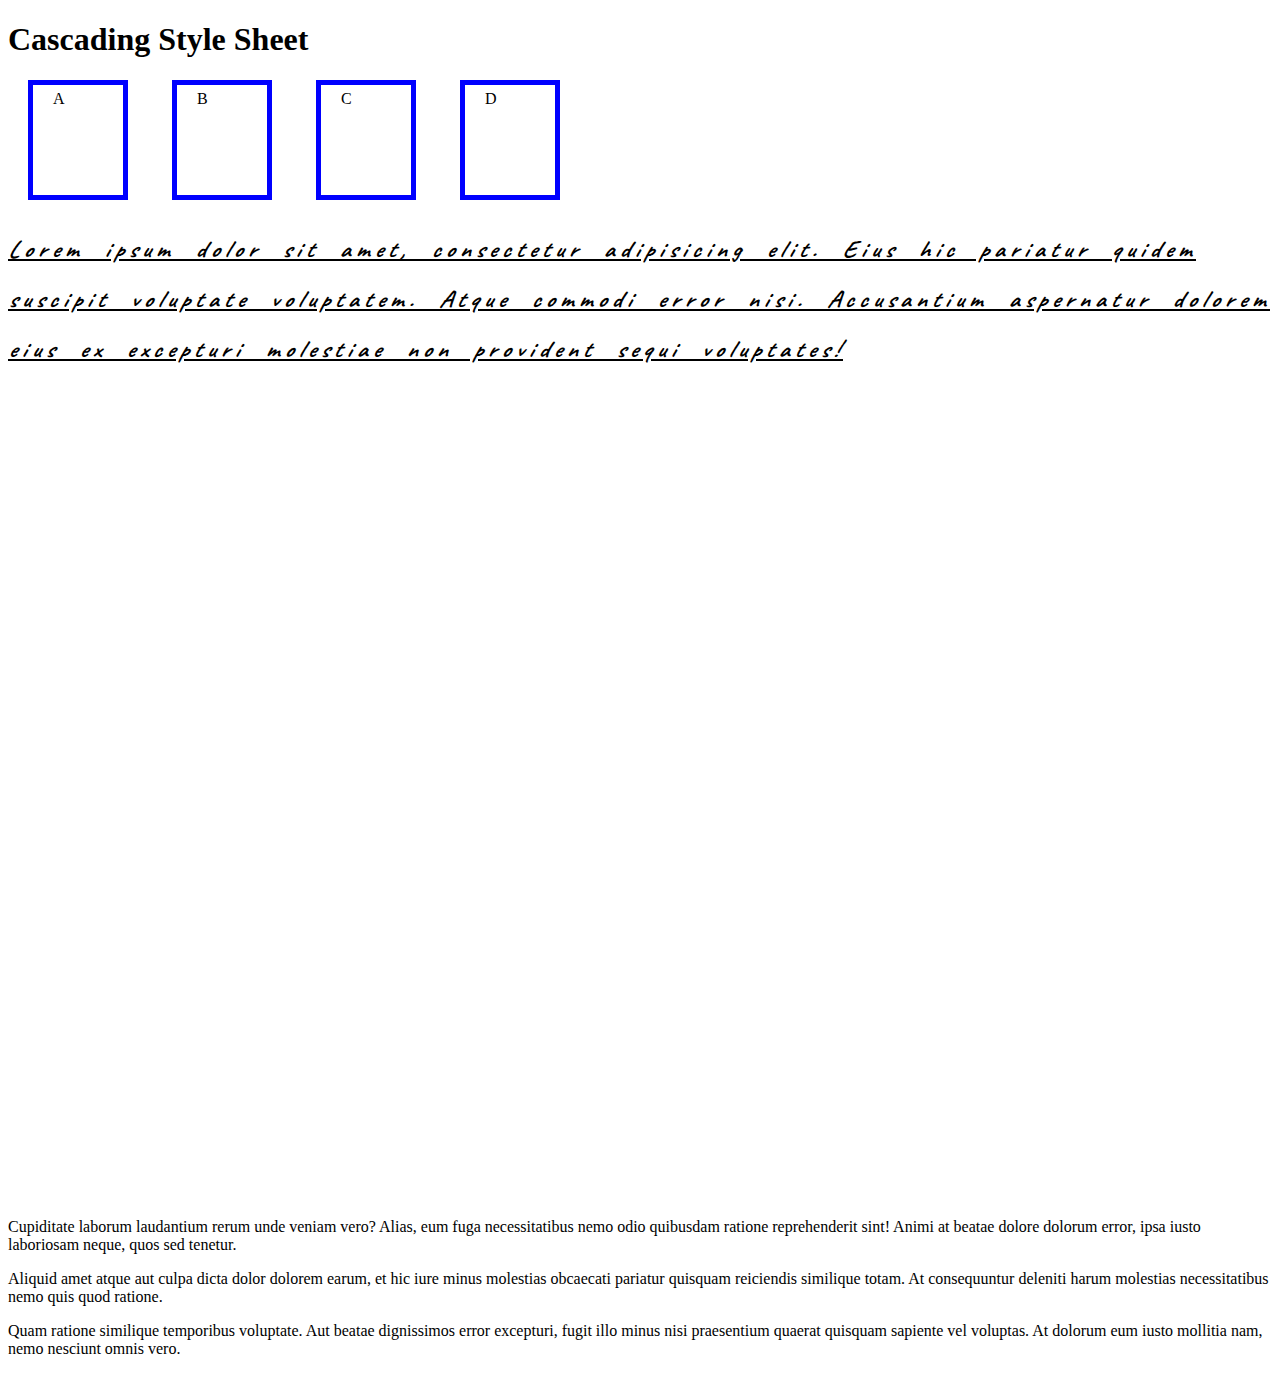
<file: lec 07/index.html>
<!DOCTYPE html>
<html lang="en">
<head>
    <meta charset="UTF-8">
    <title>CSS</title>
    <link rel="stylesheet" href="css/style.css">
    <link href="https://fonts.googleapis.com/css?family=Caveat" rel="stylesheet">
</head>
<body>
<h1> Cascading Style Sheet </h1>
<div class="box">A</div>
<div class="box">B</div>
<div class="box">C</div>
<div class="box">D</div>
<p class="highlight">Lorem ipsum dolor sit amet, consectetur adipisicing elit. Eius hic pariatur quidem suscipit voluptate voluptatem.
    Atque commodi error nisi. Accusantium aspernatur dolorem eius ex excepturi molestiae non provident sequi
    voluptates!</p>
<iframe width="100%" height="800px" src="https://www.youtube.com/embed/cqyziA30whE" frameborder="0" allow="accelerometer; autoplay; encrypted-media; gyroscope; picture-in-picture" allowfullscreen></iframe>
<p>Cupiditate laborum laudantium rerum unde veniam vero? Alias, eum fuga necessitatibus nemo odio quibusdam ratione
    reprehenderit sint! Animi at beatae dolore dolorum error, ipsa iusto laboriosam neque, quos sed tenetur.</p>
<p>Aliquid amet atque aut culpa dicta dolor dolorem earum, et hic iure minus molestias obcaecati pariatur quisquam
    reiciendis similique totam. At consequuntur deleniti harum molestias necessitatibus nemo quis quod ratione.</p>
<p>Quam ratione similique temporibus voluptate. Aut beatae dignissimos error excepturi, fugit illo minus nisi
    praesentium quaerat quisquam sapiente vel voluptas. At dolorum eum iusto mollitia nam, nemo nesciunt omnis vero.</p>

</body>
</html>
</file>
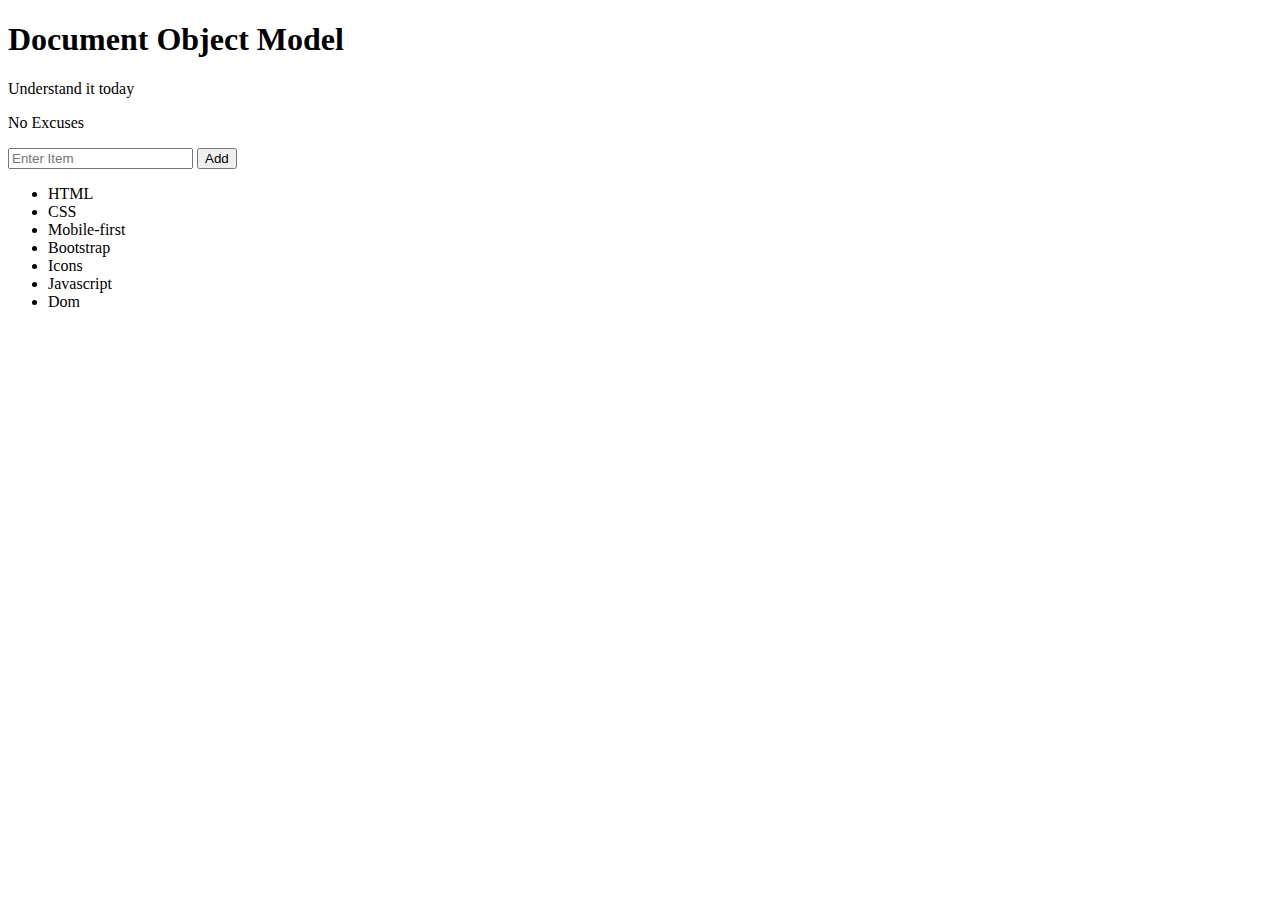
<file: lec 15/index.html>
<!DOCTYPE html>
<html lang="en">
<head>
    <meta charset="UTF-8">
    <title>DOM</title>
    <link rel="stylesheet" href="style.css">
</head>
<body>
<h1>Document Object Model</h1>
<p id="first"> Understand it today </p>
<p class="second"> No Excuses </p>
<input id="user-input" placeholder="Enter Item">
<button id="enter"> Add </button>
<ul>
    <li title="hyper text markup language">HTML </li>
    <li>CSS </li>
    <li>Mobile-first </li>
    <li>Bootstrap </li>
    <li>Icons </li>
    <li>Javascript </li>
    <li>Dom </li>
</ul>
<script src="script.js"></script>
</body>
</html>
</file>
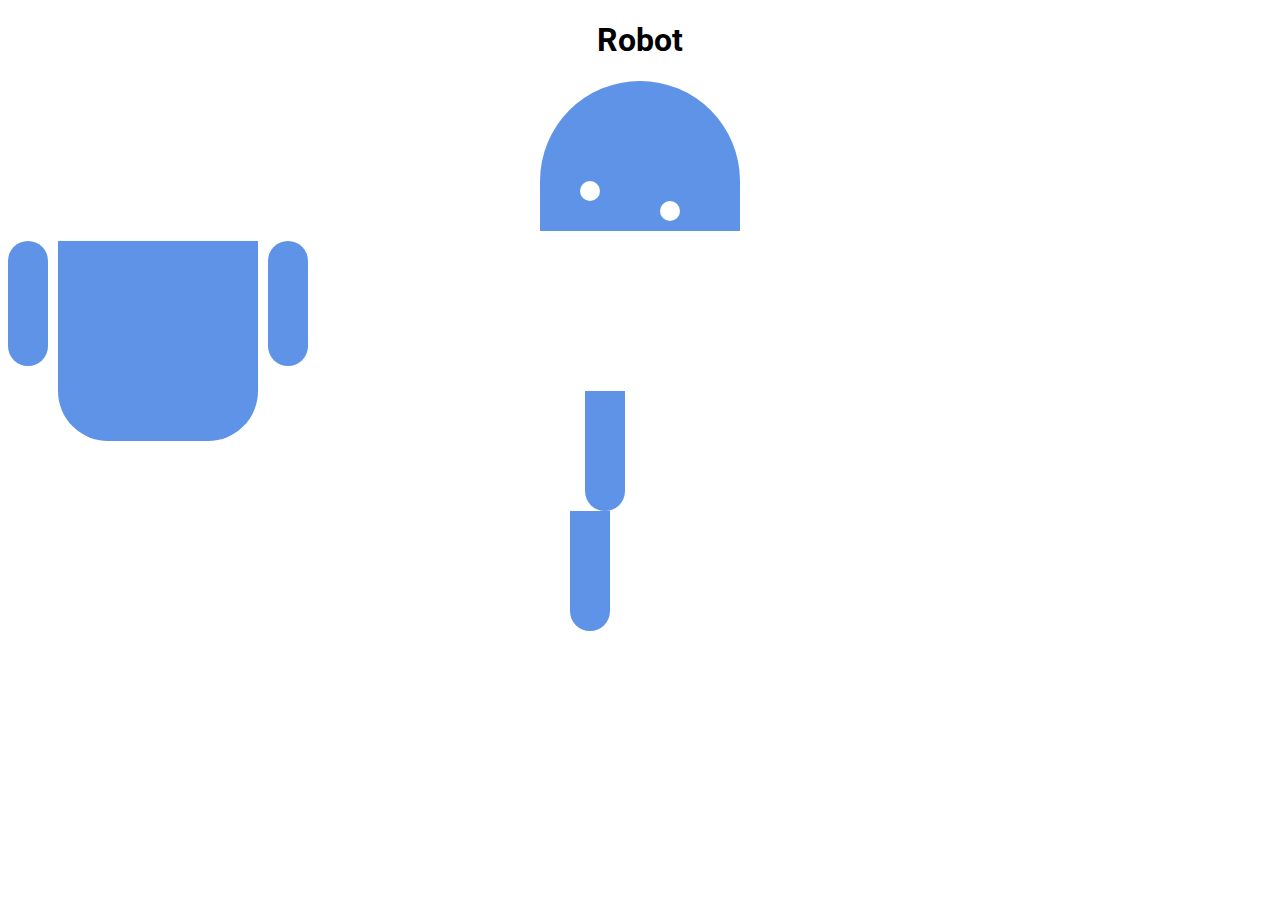
<file: lec 09/robot/index.html>
<!DOCTYPE html>
<html>
<head>
    <title>RoboPage</title>
    <link rel="stylesheet" type="text/css" href="style.css">
    <link href="https://fonts.googleapis.com/css?family=Roboto" rel="stylesheet">
</head>
<body>
<h1>Robot</h1>
<div class="robots">
    <div class="android">
        <div class="head">
            <div class="eyes">
                <div class="left_eye"></div>
                <div class="right_eye"></div>
            </div>
        </div>
        <div class="upper_body">
            <div class="left_arm"></div>
            <div class="torso"></div>
            <div class="right_arm"></div>
        </div>
        <div class="lower_body">
            <div class="left_leg"></div>
            <div class="right_leg"></div>
        </div>
    </div>
</div>
</body>
</html>
</file>
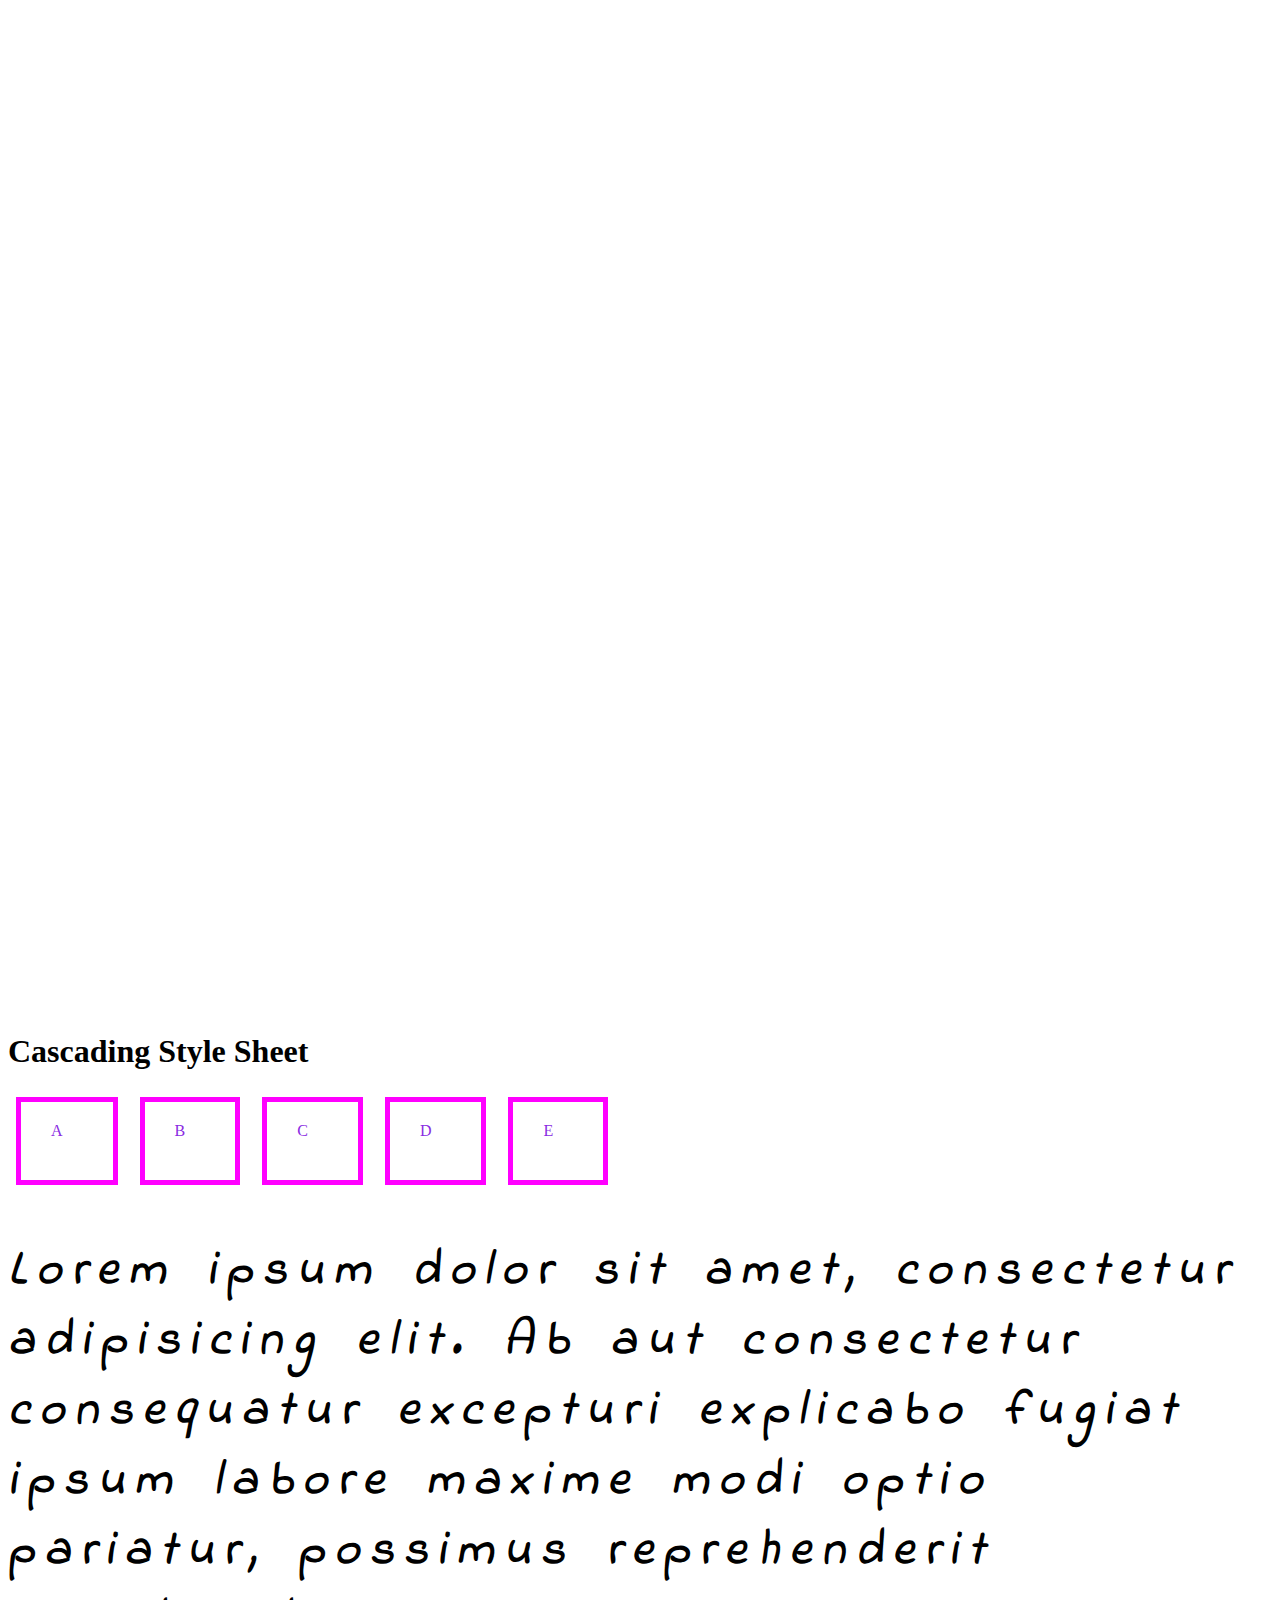
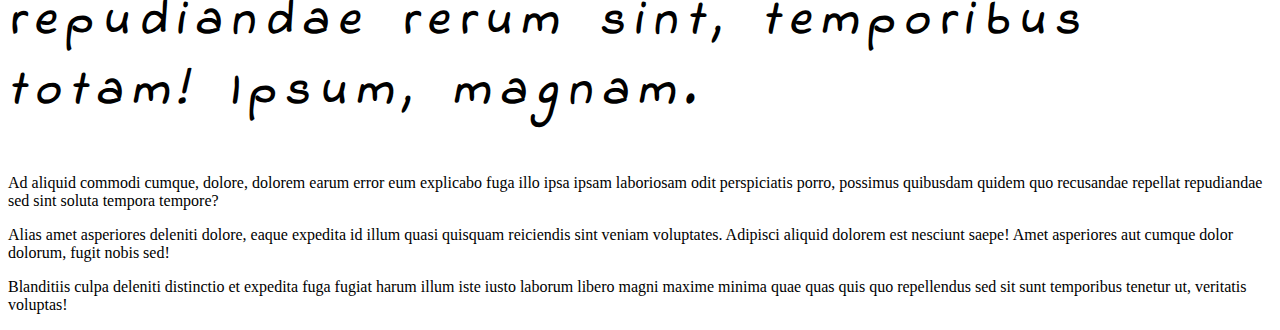
<file: lec 07/about.html>
<!DOCTYPE html>
<html lang="en">
<head>
    <meta charset="UTF-8">
    <title>About</title>

    <link rel="stylesheet" href="css\style3.css">
    <link href="https://fonts.googleapis.com/css?family=Indie+Flower" rel="stylesheet">


    <iframe width="1000" height="1000" src="https://www.youtube.com/embed/FushToO73bQ" frameborder="0" allow="accelerometer; autoplay; encrypted-media; gyroscope; picture-in-picture" allowfullscreen></iframe>
</head>
<body>
    <h1>Cascading Style Sheet</h1>
 <div class = "box" >A</div>
    <div class = "box" >B</div>

    <div class = "box" >C</div>

    <div class = "box" >D</div>
    <div class = "box" >E</div>

    <p class = highlight>Lorem ipsum dolor sit amet, consectetur adipisicing elit. Ab aut consectetur consequatur excepturi explicabo
        fugiat ipsum labore maxime modi optio pariatur, possimus reprehenderit repudiandae rerum sint, temporibus totam!
        Ipsum, magnam.</p>
    <p>Ad aliquid commodi cumque, dolore, dolorem earum error eum explicabo fuga illo ipsa ipsam laboriosam odit
        perspiciatis porro, possimus quibusdam quidem quo recusandae repellat repudiandae sed sint soluta tempora
        tempore?</p>
    <p>Alias amet asperiores deleniti dolore, eaque expedita id illum quasi quisquam reiciendis sint veniam voluptates.
        Adipisci aliquid dolorem est nesciunt saepe! Amet asperiores aut cumque dolor dolorum, fugit nobis sed!</p>
    <p>Blanditiis culpa deleniti distinctio et expedita fuga fugiat harum illum iste iusto laborum libero magni maxime
        minima quae quas quis quo repellendus sed sit sunt temporibus tenetur ut, veritatis voluptas!</p>


</body>
</html>
</file>
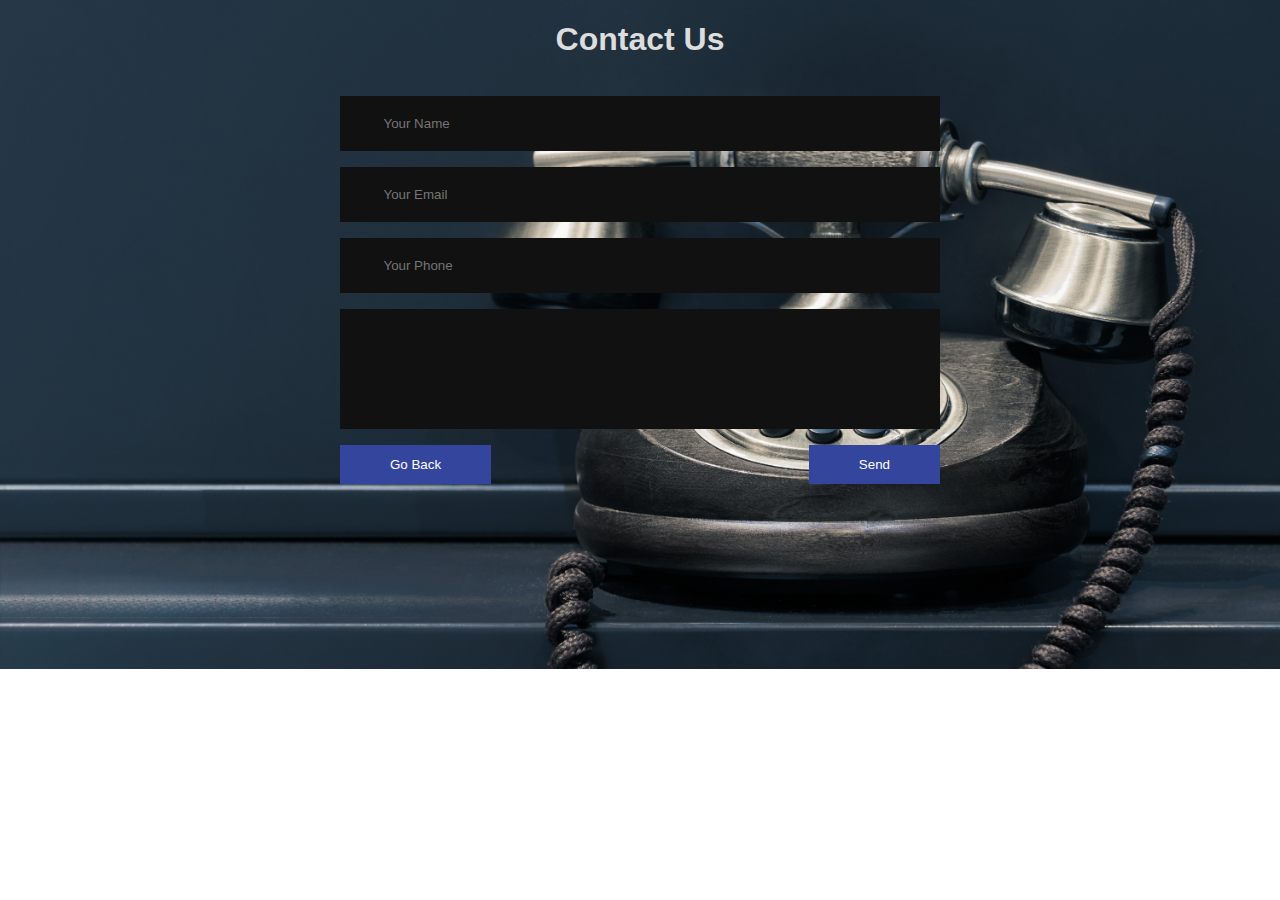
<file: Wad Project/contact.html>
<!DOCTYPE html>
<html lang="en">
<head>
    <meta charset="UTF-8">
    <title>Contact Us</title>


    <link rel ="stylesheet" href = "css/contact.css">
    <meta name ="viewport" content="width=device-width,initial-scale = 1">
</head>
<body>


<div class  = "contact-section">

 <h1>    Contact Us         </h1>
 <form class="contact-form" action ="contact.html" method = post>

     <input type="text"  class = "contact-form-text" placeholder= " Your Name" required>
     <input type="email"  class = "contact-form-text" placeholder=" Your Email" required>
     <input type="text"  class = "contact-form-text" placeholder= " Your Phone" required>

     <textarea class ="contact-form-text" placeholder="Your Message" required> </textarea>
     <input type="submit" class = "contact-form-btn" value ="Send">
     <a class="link" href="Main_layout.html">
     <input type="button" class = "contact-form-back" value = "Go Back" >
 </a>
 </form>


</div>


</body>
</html>
</file>
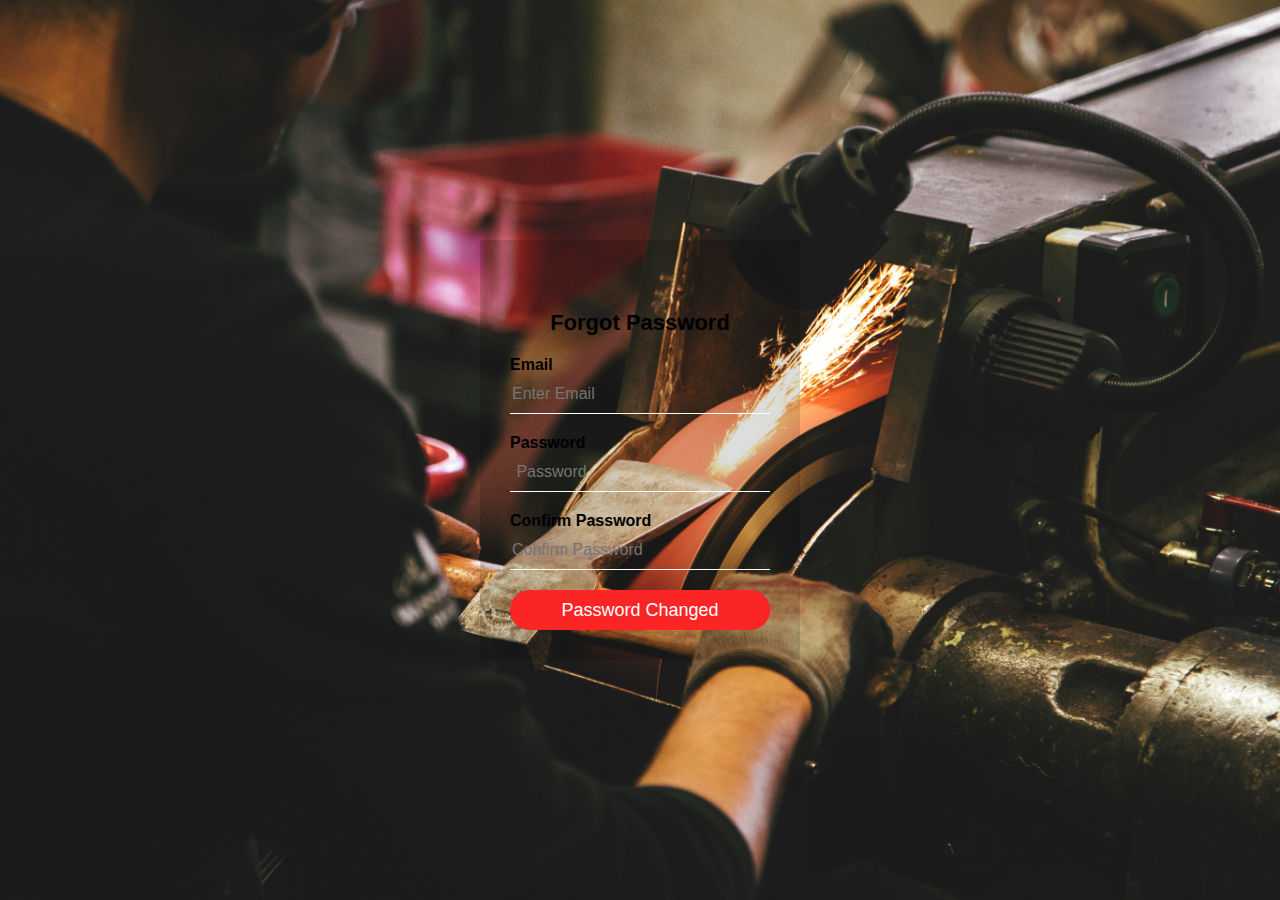
<file: Wad Project/forgot.html>
<html>
<head>
    <title>Login Form Design</title>
    <link rel="stylesheet" href="css/forgot.css">
    <meta name ="viewport" content="width=device-width,initial-scale = 1">
</head>
<body>
<div class="login_box">

    <h1>Forgot Password </h1>
    <form action="login.html">
        <p>Email</p>
        <input type="email" name="" placeholder="Enter Email" required>
        <p>Password</p>
        <input type="password" name="" placeholder=" Password" required>
        <p>Confirm Password</p>
        <input type="password" name="" placeholder="Confirm Password" required>
        <input type="submit" name="" value="Password Changed">

    </form>

</div>

</body>

</html>
</file>
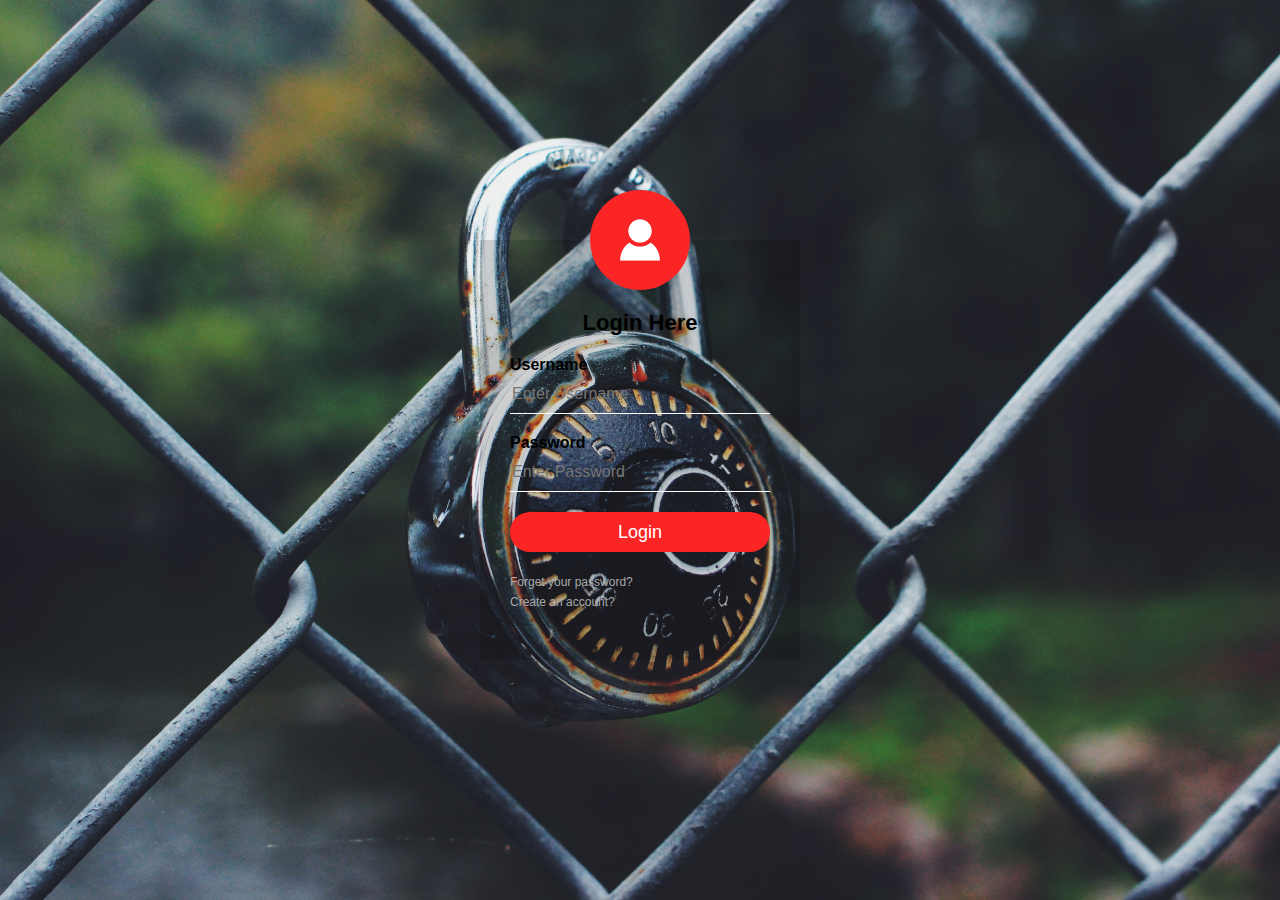
<file: Wad Project/login.html>
<html>
<head>
<title>Login Form Design</title>
    <link rel="stylesheet" href="css/login.css">
    <meta name ="viewport" content="width=device-width,initial-scale = 1">
</head>
<body>
    <div class="login_box">
    <img src="avatar.png" class="avatar">
        <h1>Login Here</h1>
        <form action="Main_layout.html">
            <p>Username</p>
            <input type="text" name="" placeholder="Enter Username" required>
            <p>Password</p>
            <input type="password" name="" placeholder="Enter Password" required>

            <input type="submit" name="" value="Login">
            <a class="link" href="forgot.html">Forget your password?</a><br>
            <a class="link" href="register.html">Create an account?</a>
        </form>

    </div>

</body>

</html>
</file>
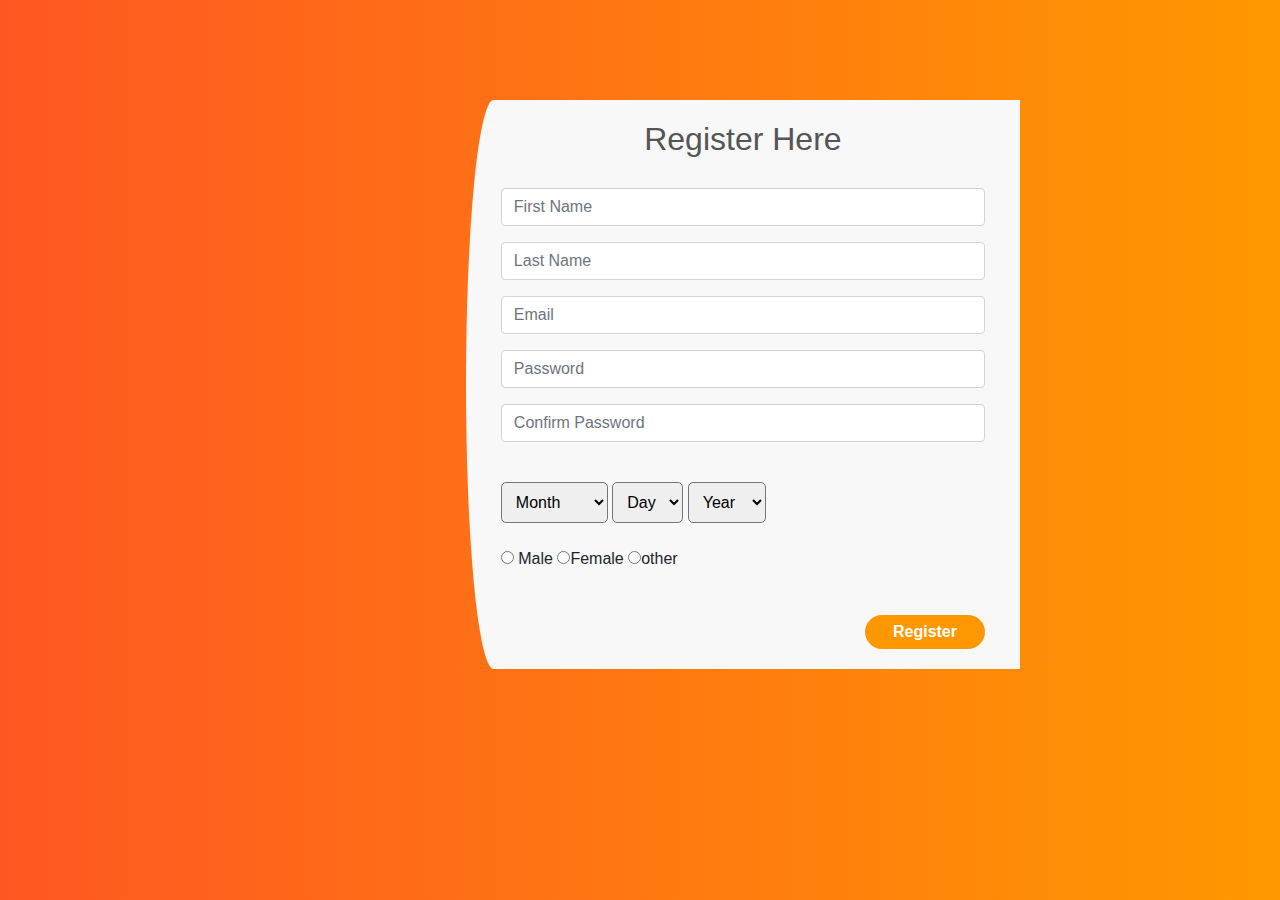
<file: Wad Project/register.html>
<!DOCTYPE html>
<html lang="en">
<head>
    <meta charset="UTF-8">
    <title>Register Form</title>
    <link rel="stylesheet" href="css/register.css">
    <meta name ="viewport" content="width=device-width,initial-scale = 1">
    <link rel="stylesheet" href="https://stackpath.bootstrapcdn.com/bootstrap/4.3.1/css/bootstrap.min.css">
</head>

<body>
<form action="login.html">
<div class="container">

    <div class="row">
        <div class="col-md-10 offset=md-1">
            <div class="row">
                <div class="col-md-5 register-left">

                </div>
                <div class="col-md-7 register-right">
                 <h2> Register Here </h2>

                    <div class="register-form">

                        <div class="form-group">
                            <input type="text" name="" class="form-control" placeholder="First Name" required>
                        </div>
                        <div class="form-group">
                            <input type="text" class="form-control" placeholder="Last Name" required>
                        </div>
                        <div class="form-group">
                            <input type="email" class="form-control" placeholder="Email" required>
                        </div>
                        <div class="form-group">
                            <input type="password" class="form-control" placeholder="Password" required>
                        </div>
                        <div class="form-group">
                            <input type="password" class="form-control" placeholder="Confirm Password" required>
                        </div>
                        <br>
                          <select name="DoBmonth">
                              <option>Month</option>
                              <option value="january">january</option>
                              <option value="February">February</option>
                              <option value="March">March</option>
                              <option value="April">April</option>
                          </select>
                        <select name="DoBday">
                            <option>Day</option>
                            <option value="1">1</option>
                            <option value="2">2</option>
                            <option value="3">3</option>
                            <option value="4">4</option>
                            <option value="5">5</option>
                            <option value="6">6</option>
                        </select>
                        <select name="DoByear">
                            <option>Year</option>
                            <option value="2000">2000</option>
                            <option value="1990">1990</option>
                        </select>

                        <br><br>
                        <input type="radio" name="gender" id="gender1" value="male"   required> Male
                        <input type="radio" name="gender" id="gender2" value="female" required>Female
                        <input type="radio" name="gender" id="gender"3 value="other"  required>other
                        <br><br>
                        <input type="submit" name="" value="Register">


                    </div>
                </div>
            </div>
        </div>
    </div>

</div>
</form>
</body>
</html>
</file>
<file: lec 07/css/style.css>
.box {
    border: 5px solid blue;
    display: inline-block;
    padding: 5px 20px 5px 20px;
    margin: 0 20px;
    width: 50px;
    height: 100px;
}

.highlight {
    font-size: 150%;
    word-spacing: 10px;
    line-height: 50px;
    text-decoration: underline;
    font-weight: bold;
    font-style: italic;
    font-family: 'Caveat', cursive;
    letter-spacing: 5px;
}
</file>
<file: lec 15/style.css>
.cool-title {
    text-align: center;
    font-family: 'Oswald', Helvetica, sans-serif;
    font-size: 80px;
    transform: skewY(-10deg);
    letter-spacing: 4px;
    word-spacing: -8px;
    color: tomato;
    text-shadow:
            -1px -1px 0 firebrick,
            -2px -2px 0 firebrick,
            -3px -3px 0 firebrick,
            -4px -4px 0 firebrick,
            -5px -5px 0 firebrick,
            -6px -6px 0 firebrick,
            -7px -7px 0 firebrick,
            -8px -8px 0 firebrick,
            -30px 20px 40px dimgrey
}
</file>
<file: lec 09/robot/style.css>
h1 {
    text-align: center;
    font-family: 'Roboto', sans-serif;
}

.robots {
    justify-content: space-around;
}

.head,
.left_arm,
.torso,
.right_arm,
.left_leg,
.right_leg {
    background-color: #5f93e8;
}

.head {
    width: 200px;
    margin: 0 auto;
    height: 150px;
    border-radius: 200px 200px 0 0;
    margin-bottom: 10px;
}

.eyes {
    justify-content: space-around;
}

.head:hover {
    width: 300px;
    transition: 1s ease-in-out;
}

.upper_body {
    justify-content: flex-end;
    width: 300px;
    height: 150px;
    display: flex;
}

.left_arm, .right_arm {
    width: 40px;
    height: 125px;
    border-radius: 100px;
}

.left_arm {
    margin-right: 10px;
}

.right_arm {
    margin-left: 10px;
}

.torso {
    width: 200px;
    height: 200px;
    border-radius: 0 0 50px 50px;
}

.lower_body {

    width: 200px;
    height: 200px;
    /* This is another useful property. Hmm what do you think it does?*/
    margin: 0 auto;

}

.left_leg, .right_leg {
    width: 40px;
    height: 120px;
    border-radius: 0 0 100px 100px;
}

.left_leg {
    margin-left: 45px;
}

.left_leg:hover {
    -webkit-transform: rotate(20deg);
    -moz-transform: rotate(20deg);
    -o-transform: rotate(20deg);
    -ms-transform: rotate(20deg);
    transform: rotate(20deg);
}

.right_leg {
    margin-left: 30px;
}

.left_eye, .right_eye {
    width: 20px;
    height: 20px;
    border-radius: 15px;
    background-color: white;
}

.left_eye {
    /* These properties are new and you haven't encountered
    in this course. Check out CSS Tricks to see what it does!
    and write in comments.*/
    position: relative;
    top: 100px;
    left: 40px;
}

.right_eye {
    position: relative;
    top: 100px;
    left: 120px;
    justify-content: space-between;
    display: flex;
}
</file>
<file: Wad Project/css/contact.css>
body{

    margin:0;
    padding:0;
    text-align: center;
    background: url("../img/13.jpg") no-repeat center;
    background-size: cover;
    font-family: sans-serif;
}

.contact-section{
    text-align: center;
    color: #ddd;
}

.contact-form{

    max-width: 600px;
    margin: auto;
    padding:0 10px;
    overflow: hidden;
}
.contact-form-text{

    display: block;
    width:100%;
    box-sizing:border-box;
    margin:16px 0;
    border:0;
    background: #111;
    padding: 20px 40px;
    outline:none;
    color:#ddd;
    transition: 0.5s;
}
.contact-form-text:hover{

    box-shadow: 0 0 10px 3px #34459e;
}
textarea.contact-form-text{
    resize:none;
    height:120px;

}
.contact-form-btn{

    float: right;
    border:0;
    background: #34459e;
    color:#fff;
    padding: 12px 50px;
    cursor:pointer;
    transition: 0.3s;
}
.contact-form-back{

    float: left;
    border:0;
    background: #34459e;
    color:#fff;
    padding: 12px 50px;
    cursor:pointer;

    transition: 0.3s;
}
.contact-form-back:hover {
    background: #2980b9;

}
.contact-form-btn:hover
{

    background: #2980b9;
}
</file>
<file: Wad Project/css/forgot.css>
body{
    margin: 0;
    padding: 0;
    background: url("../img/12.jpg") no-repeat center;
    background-size: cover;
    font-family: sans-serif;
}

.login_box{
    width: 320px;
    height: 420px;
    background: #0002;
    color: black;
    top: 50%;
    left: 50%;
    position: absolute;
    transform: translate(-50%,-50%);
    box-sizing: border-box;
    padding: 70px 30px;
}



h1{
    margin: 0;
    padding: 0 0 20px;
    text-align: center;
    font-size: 22px;
    color: black;
}

.login_box p{
    margin: 0;
    padding: 0;
    font-weight: bold;
}

.login_box input{
    width: 100%;
    margin-bottom: 20px;
}

.login_box input[type="email"], input[type="password"]
{
    border: none;
    border-bottom: 1px solid #fff;
    background: transparent;
    outline: none;
    height: 40px;
    color: #fff;
    font-size: 16px;
}
.login_box input[type="submit"]
{
    border: none;
    outline: none;
    height: 40px;
    background: #fb2525;
    color: #fff;
    font-size: 18px;
    border-radius: 20px;
}
.login_box input[type="submit"]:hover
{
    cursor: pointer;
    transition: 0.6s;
    background: deepskyblue;
    color: #000;
}
</file>
<file: Wad Project/css/login.css>
body{
    margin: 0;
    padding: 0;
    background: url("../img/15.jpg") no-repeat center;
    background-size: cover;
    font-family: sans-serif;
}

.login_box{
    width: 320px;
    height: 420px;
    background: #0002;
    color: black;
    top: 50%;
    left: 50%;
    position: absolute;
    transform: translate(-50%,-50%);
    box-sizing: border-box;
    padding: 70px 30px;
}

.avatar{
    width: 100px;
    height: 100px;
    border-radius: 50%;
    position: absolute;
    top: -50px;
    left: calc(50% - 50px);
}

h1{
    margin: 0;
    padding: 0 0 20px;
    text-align: center;
    font-size: 22px;
    color: black;
}

.login_box p{
    margin: 0;
    padding: 0;
    font-weight: bold;
}

.login_box input{
    width: 100%;
    margin-bottom: 20px;
}

.login_box input[type="text"], input[type="password"]
{
    border: none;
    border-bottom: 1px solid #fff;
    background: transparent;
    outline: none;
    height: 40px;
    color: #fff;
    font-size: 16px;
}
.login_box input[type="submit"]
{
    border: none;
    outline: none;
    height: 40px;
    background: #fb2525;
    color: #fff;
    font-size: 18px;
    border-radius: 20px;
}
.login_box input[type="submit"]:hover
{
    cursor: pointer;
    transition: 0.6s;
    background: deepskyblue;
    color: #000;
}


.login_box a{
    text-decoration: none;
    font-size: 12px;
    line-height: 20px;
    color: darkgrey;
}

.login_box a:hover
{
    color: #ffc107;
}
</file>
<file: Wad Project/css/register.css>
body{
    background-image: linear-gradient(to right,#ff5722,#ff9800);
    margin-top:100px !important;
}
.register-left{
    text-align:center;
    color:#fff;
    padding:30px;

}
.register-right{
    padding:20px 20px 0;
}

.register-right
{
    border:none;
    background: #f8f8f8;
    border-top-left-radius: 5% 50%;
    border-bottom-left-radius: 5% 50%;
    padding:20px;
}
.register-right h2{
    text-align: center;
    margin-bottom: 10px;
    color:#555;
}
.register-form
{
    padding:20px;
}


input[type=submit]{
    float: right;
    border-radius: 1.5rem;
    border:none;
    width:120px;
    background:#ff9800;
    font-weight: 600;
    color:#fff;
    margin-top:20px;
    padding:5px;
    cursor: pointer;
}
input[type=submit]:hover{
    background:#ff5722 ;


}
select{
    padding:10px;
    widht:32%;
    border-radius:5px;
}
</file>
